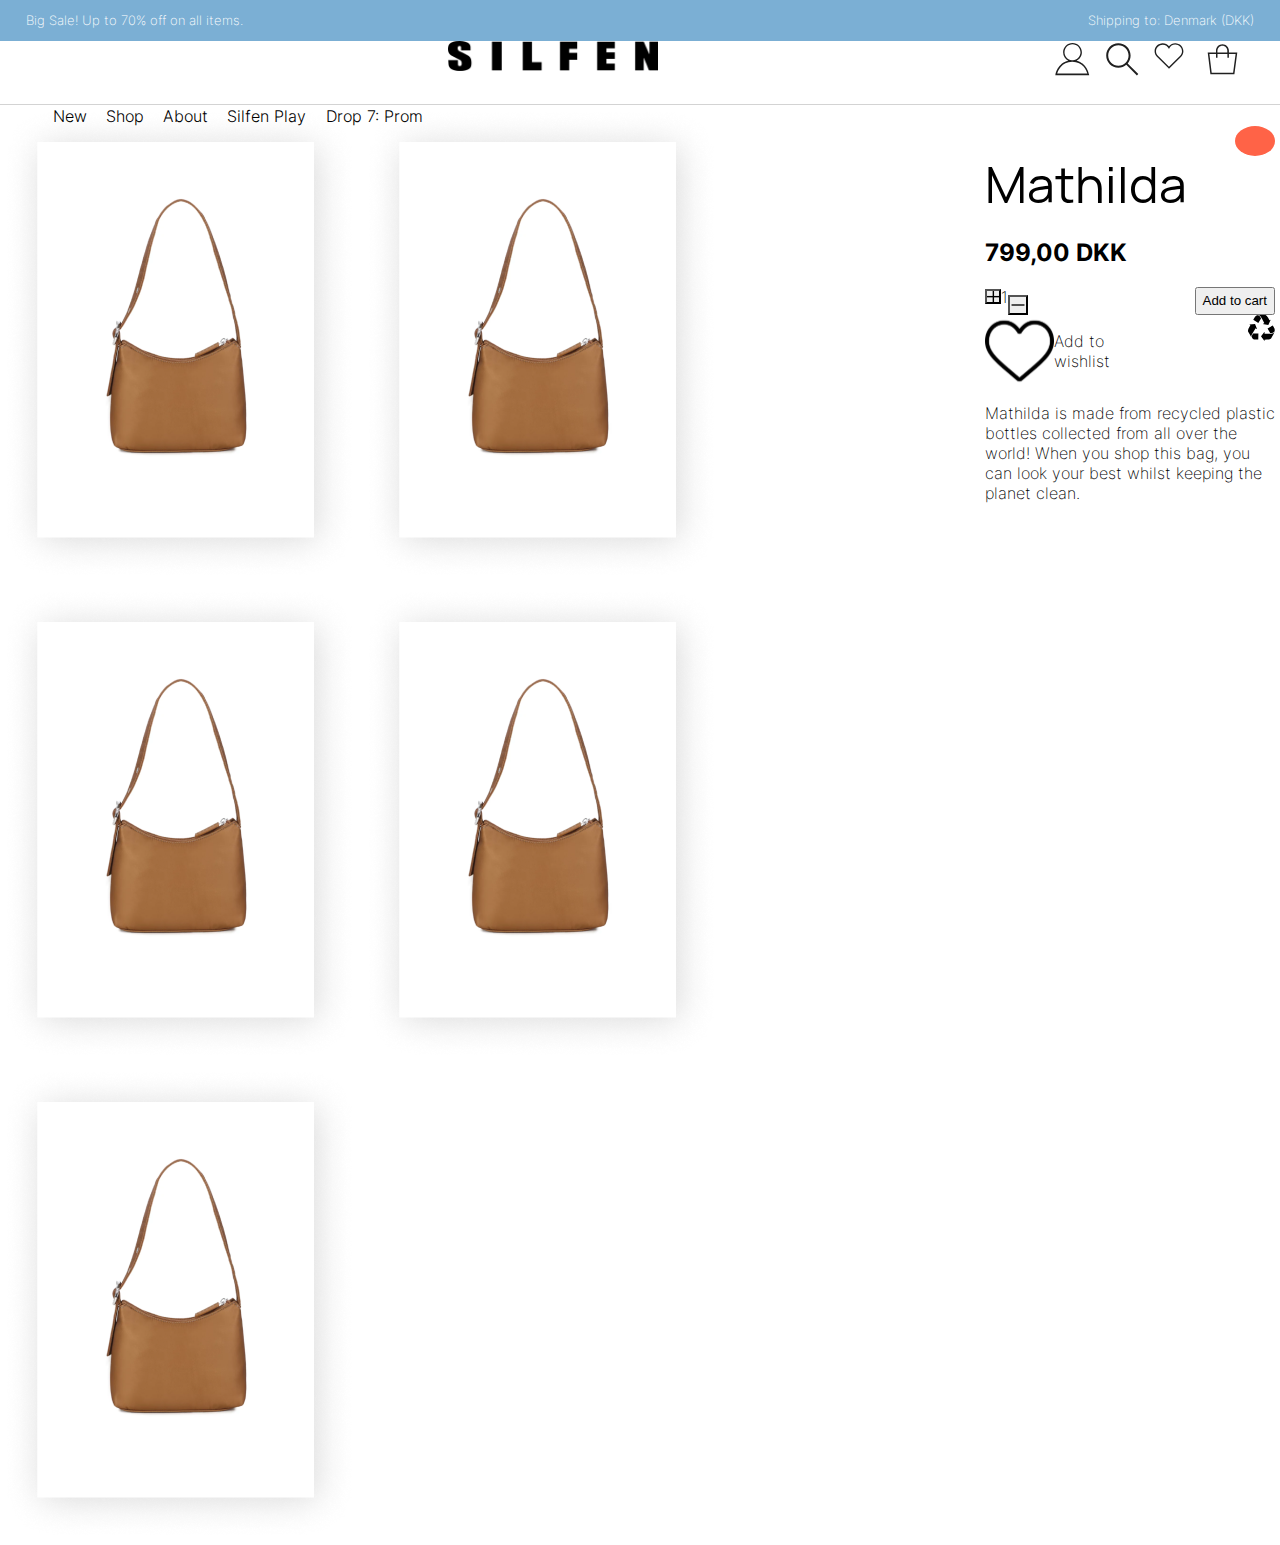
<file: productView.html>
<!DOCTYPE html>
<html lang="en">

<head>
    <meta charset="UTF-8">
    <meta http-equiv="X-UA-Compatible" content="IE=edge">
    <meta name="viewport" content="width=device-width, initial-scale=1.0">
    <title>Product Detail</title>
    <link rel="stylesheet" href="./style.css">
    <link rel="stylesheet" href="./productView.css">
</head>

<body>
    <header>
        <div class="blueWrapper">
            <p class="slidingText">Big Sale! Up to 70% off on all items.</p>
            <p class="countryCurrency"> Shipping to: Denmark &#40;DKK&#41;
            </p>
        </div>
        <div class="headerWrapper">
            <div class="navWrapper">
                <nav>
                    <ul>
                        <li>New</li>
                        <li>Shop</li>
                        <li>About</li>
                        <li>Silfen Play</li>
                        <li>Drop 7: Prom</li>
                    </ul>
                </nav>
            </div>
            <img class="logo" src="./silfenLogoLille.png" alt="Silfen logo">
            <div class="buttonWrapper">
                <svg class="login">
                    <path d="M35,33.3c0-0.1-2.1-11.1-12.4-13.5c3.1-1.5,5.3-4.7,5.3-8.5c0-5.2-4.2-9.4-9.4-9.4c-5.2,0-9.4,4.2-9.4,9.4
	c0,3.7,2.1,6.8,5.1,8.4C3.6,22,1.5,33.1,1.5,33.3l-0.2,0.9h33.9L35,33.3z M10.5,11.3c0-4.4,3.6-8,8-8s8,3.6,8,8c0,4.3-3.4,7.8-7.6,8
	c-0.2,0-0.4,0-0.7,0c-0.1,0-0.2,0-0.4,0C13.8,18.9,10.5,15.5,10.5,11.3z M3.2,32.6C4,29.8,7.4,20.7,18.2,20.7c11,0,14.3,9,15.1,11.9
	H3.2z"></path>
                </svg>
                <svg class="search">
                    <path d="M34.3,33.1L23.7,22.4c1.8-2.1,2.9-4.9,2.9-7.9c0-6.8-5.5-12.2-12.2-12.2C7.7,2.2,2.2,7.7,2.2,14.5s5.5,12.2,12.2,12.2
	c3,0,5.7-1.1,7.9-2.9l10.6,10.6L34.3,33.1z M14.4,24.7c-5.6,0-10.2-4.6-10.2-10.2S8.8,4.2,14.4,4.2c5.6,0,10.2,4.6,10.2,10.2
	S20.1,24.7,14.4,24.7z"></path>
                </svg>
                <svg class="wishlist">
                    <path
                        d="M21.3,2.3c-2.5,0-4.8,1.1-6.3,3c-1.5-1.9-3.8-3-6.3-3c-4.5,0-8.1,3.6-8.1,7.9c0,2.1,0.8,4,2.3,5.5l11.2,11.1
	l0.9,0.9L26.9,16c1.6-1.5,2.5-3.5,2.5-5.7C29.4,5.9,25.8,2.3,21.3,2.3z M28,10.3c0,1.8-0.7,3.5-2.1,4.8L15,25.8l-11.1-11
	C2.7,13.6,2,12,2,10.3c0-3.6,3-6.6,6.7-6.6c2.7,0,5.1,1.6,6.2,4.1L15,8l0.1-0.3c1-2.5,3.5-4.1,6.2-4.1C25,3.7,28,6.6,28,10.3z" />
                </svg>
                <svg class="cart">
                    <path
                        d="M24.9,11.4V9.6c0-3.5-2.9-6.4-6.4-6.4S12,6,12,9.6v1.8H3.7l2.7,21.9h24l2.9-21.9H24.9z M13.5,9.6c0-2.7,2.2-4.9,4.9-4.9 s4.9,2.2,4.9,4.9v1.8h-9.9V9.6z M29.1,31.8H7.7L5.4,12.9H12v3.9h1.5v-3.9h9.9v3.9h1.5v-3.9h6.7L29.1,31.8z">
                    </path>
                </svg>
            </div>
        </div>
    </header>
    <main>
        <div class="imgs">
            <img src="/Images/img1.png" alt="img" class="img_for_template">
            <img src="/Images/img1.png" alt="img" class="img_for_template">
            <img src="/Images/img1.png" alt="img" class="img_for_template">
            <img src="/Images/img1.png" alt="img" class="img_for_template">
            <img src="/Images/img1.png" alt="img" class="img_for_template">
        </div>

        <article>


            <div class="name_with_color_list">
                <div class="name_product">
                    <h1>Mathilda</h1>
                    <h2 class="price"> 799,00 DKK</h2>
                </div>
                <div class="color-list">
                    <ul class="color-circle"></ul>
                </div>
            </div>


            <div class="add_to_cart">
                <div class="buttons"><button aria-label="button" type="button" class="plus_sign"></button>
                    <div class="number">1</div>
                    <button aria-label="button" type="button" class="minus_sign"></button>
                </div>
                <button type="button">Add to cart</button>
            </div>


            <div class="add_to_wishlist">
                <div class="add_to_wishlist_with_p">
                    <img src="/Images/heart.svg" alt="img">
                    <p id="add_to_wishlist_p"> Add to wishlist</p>
                </div>
                <div class="recycle">
                    <img src="/Images/recycle.svg" alt="recycle">
                </div>
            </div>

            <p>Mathilda is made from recycled plastic bottles collected from all over the world! When you shop this bag,
                you can look your best whilst keeping the planet clean.</p>

        </article>

</body>

</html>
</file>
<file: style.css>
@font-face {
                    font-family: "manrope";
                    src: url("./fonts/manrope/fonts/ttf/Manrope-Regular.ttf") format("truetype");
                    src: url("./fonts/manrope/fonts/web/Manrope-Regular.woff") format("woff");
                    src: url("./fonts/manrope/fonts/otf/Manrope-Regular.otf") format("opentype");
                }
                
                @font-face {
                    font-family: "inter";
                    src: url("./fonts/Inter/Inter-VariableFont_slnt\,wght.ttf") format("truetype")
                }
                
                @font-face {
                    font-family: "roboto";
                    src: url("./fonts/Roboto/Roboto-Black.ttf") format("truetype");
                    src: url("./fonts/Roboto/Roboto-BlackItalic.ttf") format("truetype");
                    src: url("./fonts/Roboto/Roboto-Bold.ttf") format("truetype");
                    src: url("./fonts/Roboto/Roboto-BoldItalic.ttf") format("truetype");
                    src: url("./fonts/Roboto/Roboto-Italic.ttf") format("truetype");
                    src: url("./fonts/Roboto/Roboto-Light.ttf") format("truetype");
                }
                
                 :root {
                    /* --lightblue: #8fb3d4; */
                    --lightblue: #7BAFD4;
                    /* --bodyText: "manrope"; */
                    --headerText: "roboto", "manrope", sans-serif;
                    --bodytext: "inter", "manrope", sans-serif
                }
                
                * {
                    box-sizing: border-box;
                }
                
                body {
                    margin: 0;
                    /* font-family: "manrope"; */
                    font-family: "inter", "roboto", sans-serif;
                    font-weight: 200;
                }
                
                ul {
                    list-style: none;
                    display: flex;
                    justify-content: space-between;
                }
                
                a {
                    text-decoration: none;
                    color: inherit;
                }
                /* footer is sometimes not sticking to bottom of page and I don't know why, added fixed position for now */
                
                footer {
                    color: #ffffff;
                    background-color: var(--lightblue);
                    font-weight: 100;
                    position: fixed;
                    bottom: 0px;
                    display: grid;
                    grid-template-columns: repeat(5, 1fr);
                    padding: 5rem 5% 1rem 5%;
                }
                
                .blueWrapper {
                    background-color: var(--lightblue);
                    font-size: .8rem;
                    color: #ffffff;
                    display: flex;
                    justify-content: space-between;
                    padding: 0 2vw 0 2vw;
                }
                
                .headerWrapper {
                    display: grid;
                    grid-template-columns: 35% 30% 35%;
                    justify-content: space-between;
                    height: 4rem;
                    border-bottom: solid 1px lightgrey;
                }
                
                .navWrapper {
                    font-weight: 300;
                    margin: auto;
                    margin-left: 1vw;
                }
                
                .navWrapper ul {
                    gap: 1.5vw;
                }
                
                .logo {
                    width: 100%;
                    height: auto;
                    max-width: 210px;
                    min-width: 50px;
                }
                
                .logo-container {
                    max-width: 210px;
                    min-width: 50px;
                    width: 100%;
                    height: auto;
                    margin-left: auto;
                    margin-right: auto;
                    text-align: center;
                    align-self: center;
                }
                
                .buttonWrapper {
                    display: flex;
                    text-align: right;
                    justify-content: right;
                    max-width: 200px;
                    margin-left: auto;
                    margin-right: 2vw;
                }
                
                main {
                    display: grid;
                    grid-template-columns: minmax(200px, 20%) 1fr;
                }
                
                article {
                    /* border: solid 1px pink; */
                    max-width: 300px;
                    margin-left: auto;
                    margin-right: auto;
                    padding: 5px;
                }
                
                article img {
                    width: 100%;
                    height: auto;
                }
                
                svg {
                    fill: rgb(32, 32, 32);
                }
                
                .product-gallery {
                    grid-column: 2/-1;
                    display: grid;
                    grid-template-columns: repeat(auto-fit, minmax(300px, 1fr));
                    column-gap: .5rem;
                    row-gap: 3rem;
                    margin-left: 5%;
                    margin-right: 5%;
                    margin-bottom: 12rem;
                    margin-top: 3rem;
                    text-align: center;
                }
                
                .product-gallery h1 {
                    grid-column: 1/-1;
                    font-family: var(--headertext);
                    font-size: 1.5rem;
                    font-weight: 500;
                    text-align: center;
                    margin-top: 0;
                    margin-bottom: 1rem;
                }
                
                .productname {
                    font-family: var(--bodytext);
                    font-weight: 300;
                }
                
                .taginfo>* {
                    width: 80%
                }
                
                .wrapper-upper-footer {
                    grid-column: 1/6;
                    display: grid;
                    gap: 2rem;
                    grid-template-columns: 1fr 1fr 1fr 1fr 1fr;
                    margin-bottom: 3rem;
                }
                
                .widget-title {
                    font-size: 1rem;
                    font-weight: 300;
                    font-family: "inter", "roboto", sans-serif;
                    text-transform: uppercase;
                }
                
                .block-1 {
                    grid-column: 1/3;
                    max-width: 70%;
                    line-height: 2rem;
                }
                
                .fake-form {
                    background-color: #6e91b1;
                    display: flex;
                    justify-content: space-between;
                    padding: 0 1rem 0 1rem;
                    margin-top: 2rem;
                    border: solid 1px rgba(150, 150, 150, 0.653);
                }
                
                .fake-form>p {
                    margin-top: .3rem;
                    margin-bottom: .3rem;
                }
                
                .placeholder-text {
                    color: lightgrey;
                }
                
                .block-2 {
                    grid-column: 3/4;
                }
                
                .block-3 {
                    grid-column: 4/5;
                }
                
                .block-5 {
                    grid-column: 5/6;
                }
                
                .footer-list {
                    display: flex;
                    flex-direction: column;
                    padding-left: 0;
                }
                
                .footer-list li {
                    margin-bottom: 1rem;
                }
                
                .footer-bottom-wrapper {
                    grid-column: 1/6;
                    display: flex;
                    justify-content: space-between;
                    margin-top: 2rem;
                    margin-bottom: 3rem;
                }
                
                .long p {
                    display: inline;
                    margin-right: 1vw;
                }
                
                .payment-methods {
                    margin-bottom: -10px;
                }
                
                .right-side {
                    line-height: .5rem;
                    margin-top: -2rem;
                }
                
                .right-side img {
                    width: 150px;
                    height: auto;
                    margin-top: -5rem;
                }
                /* category page start */
                
                .main {
                    display: flex;
                    flex-direction: row;
                    min-height: 100vh;
                }
                
                .category-page {
                    margin-top: 2rem;
                }
                
                .entire_category_group {
                    background-color: #F5F5F5;
                    grid-column: 1/2;
                    height: 100%;
                    width: 100%;
                }
                
                .items {
                    display: flex;
                    flex-direction: column;
                }
                
                .items li {
                    margin: 10px;
                }
                
                .title_color {
                    display: flex;
                    flex-direction: row;
                    justify-content: flex-start;
                }
                
                .title_color li {
                    font: var(--bodytext);
                    font-size: 1.2rem;
                    font-weight: 200;
                }
                
                .title_color>* {
                    flex: 0 0 auto;
                    width: 80%;
                }
                
                .hidden {
                    display: none;
                }
                
                .checkbox {
                    display: inline-flex;
                    cursor: pointer;
                    position: relative;
                }
                
                .checkbox>span {
                    color: #34495E;
                    padding: 0.5rem 0.25rem;
                }
                
                .checkbox>input {
                    height: 15px;
                    width: 15px;
                    margin-right: 10px;
                    -webkit-appearance: none;
                    -moz-appearance: none;
                    -o-appearance: none;
                    appearance: none;
                    border: 1px solid black;
                    outline: none;
                    transition-duration: 0.3s;
                    cursor: pointer;
                }
                
                .checkbox>input:checked {
                    border: 1px solid black;
                    background-color: #34495E;
                }
                
                .plus_sign {
                    margin-top: 2px;
                    width: 15px;
                    height: 15px;
                    background-size: 100%;
                    background-image: url("/Images/plus_line.svg");
                }
                
                .minus_sign {
                    margin-top: 8px;
                    width: 20px;
                    height: 20px;
                    background-size: 100%;
                    background-image: url("/Images/minus.png");
                }
                /* category page end */
                
                .footer {
                    clear: both;
                    position: relative;
                    height: 600px;
                }
                /* page with the items to sell start */
                
                .items_to_show {
                    display: grid;
                    grid-template-columns: 1fr 1fr 1fr;
                }
                /* page with the items to sell end */
                /* .main {
    justify-content:space-between;
} */
                /* here come the media queries oh boy */
                
                @media screen and (max-width: 1190px) {
                    .headerWrapper {
                        display: flex;
                    }
                }
                
                @media screen and (max-width: 900px) {
                    .navWrapper {
                        display: none;
                    }
                    .headerWrapper {
                        display: grid;
                        grid-template-columns: 10% 80% 10%;
                    }
                    .logo-container {
                        grid-column: 2/3;
                        margin: auto;
                    }
                    .login,
                    .search,
                    .wishlist,
                    .entire_category_group {
                        display: none;
                    }
                    .cart-container {
                        width: 50px;
                        height: 50px;
                    }
                    footer,
                    .footer,
                    .footer-bottom-wrapper,
                    .footer>* {
                        background-color: var(--lightblue);
                    }
                    .footer {
                        clear: none;
                        position: relative;
                        height: 100%;
                    }
                    .footer,
                    .wrapper-upper-footer,
                    .footer-bottom-wrapper,
                    .left-side-wrapper,
                    .long p {
                        display: block;
                    }
                    .payment-methods {
                        display: none;
                    }
                    .right-side {
                        display: block;
                        line-height: .5rem;
                        text-align: center;
                        margin-top: 4rem;
                    }
                }
</file>
<file: productView.css>
/* this is the product inforamtion start */

main {
    display: flex;
    flex-direction: row;
}

/* main:first-child {
    width: 70%;
} */



/* this is the product inforamtion start */
h1 {
    margin: 0px;
    margin-top: 20%;
    font-size: 50px ;
    font-family: 'Manrope', sans-serif;
    font-weight: 100;
}

.name_with_color_list{
    display: flex;
    flex-direction: row;
    justify-content: space-between;
}

.color-circle {
    display: block;
    height: 30px;
    border-radius: 100%;
    background-color: tomato;
    justify-content: center;
    align-items: center;
}

.add_to_cart {
    display: flex;
    flex-direction: row;
    justify-content: space-between;
}

.buttons {
    display: flex;
    flex-direction: row;
    justify-content: space-between;
}

.buttons {
    display: flex;
    flex-direction: row;
    justify-content: space-between;
    margin-right: 10%;
}

.add_to_wishlist{
    display: flex;
    flex-direction: row;
    justify-content: space-between;
}

.add_to_wishlist_with_p {
    display: flex;
    flex-direction: row;
    justify-content: space-between;
}
/* this is the product inforamtion end */
</file>
